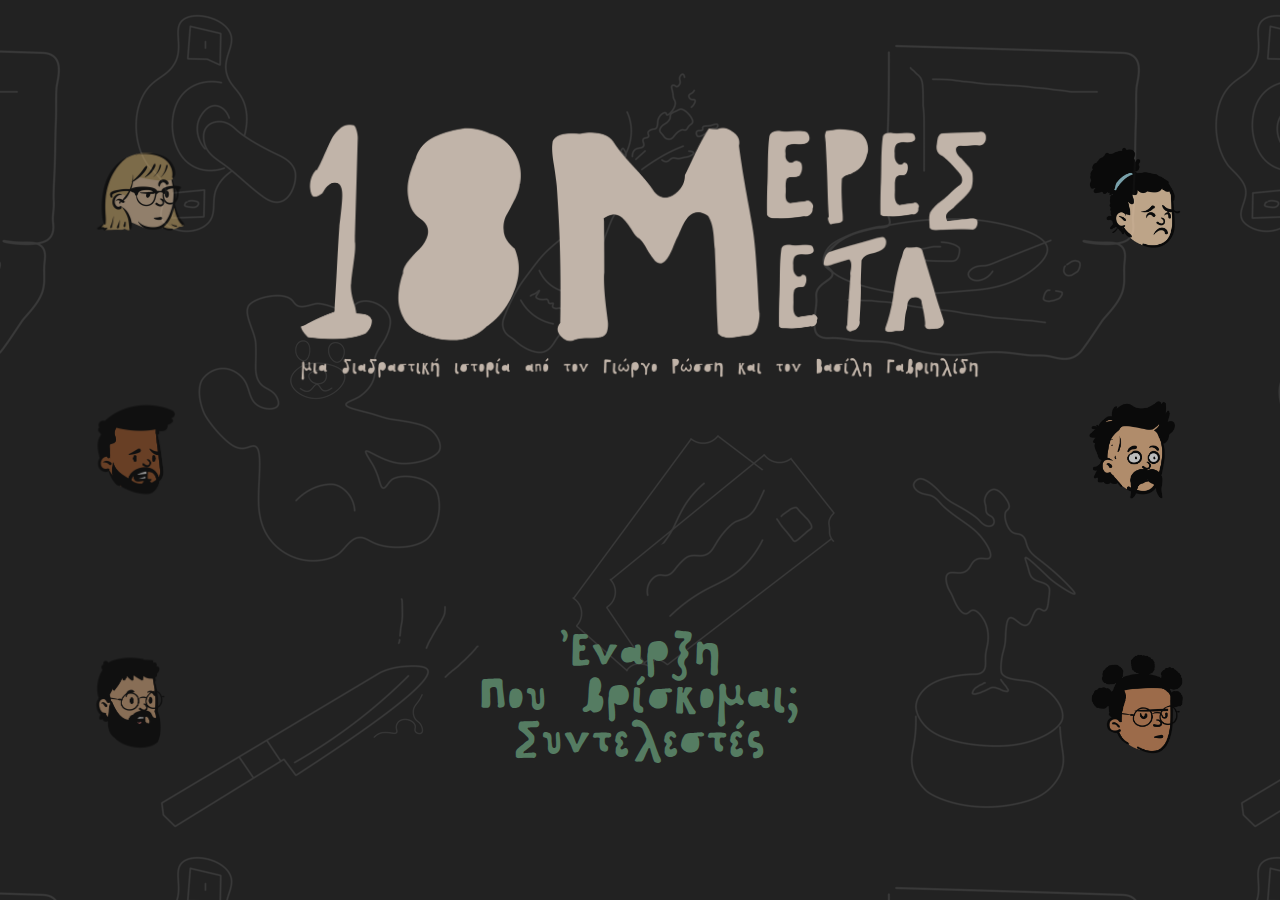
<file: index.html>
<!DOCTYPE html>
<html>
	<head>

		<meta name="viewport" content="width=device-width, initial-scale=1.0">
		<link rel="stylesheet" href="styles.css" />
		<meta charset="UTF-8">
		<script src="https://ajax.googleapis.com/ajax/libs/jquery/1.11.3/jquery.min.js"></script>
		<title>18 Μέρες Μετά</title>
		<meta name="author" content="Vasilis Gavriilidis & Giorgos Rossis">
		<meta name="description" content="18 Μέρες Μετά is a choose-your-own-adventure mystery game">
		<meta name="keywords" content=“text-based, twine, mystery”>
		<link rel="icon" href="images/favicon.png">
		<link rel="preload" href="/fonts/PVF_Clothing.otf" as="font" crossorigin="anonymous" />
		<link rel="preload" href="/fonts/PVF_ClothingItalics.otf" as="font" crossorigin="anonymous" />
		<link rel="preload" href="/fonts/PVF_ClothingLight.otf" as="font" crossorigin="anonymous" />
		<link rel="preload" href="/fonts/PVF_ClothingLight_Italics.otf" as="font" crossorigin="anonymous" />

	</head>
	<body>


<div id="home" class="home show"><!-- MAIN PAGE-->

	<div class="logo">
		<img id="logo" src="images/18m1.png">
	</div>

	<div class="menu">
		<li>
			<div class="start-btn" > 'Εναρξη</div>
			<div class="about-btn"> Που βρίσκομαι;</div>
			<div class="credits-btn"> Συντελεστές</div>
		</li>
	</div>

	<div class="all-the-avatars">
		<div class="people left persons">
				<div class="person one" id="person"> </div>
				<div class="person two" id="person"></div>
				<div class="person three" id="person"></div>			
		</div>
		<div class="people right persons">
				<div class="person four" id="person"></div>
				<div class="person five" id="person"></div>
				<div class="person six" id="person"></div>
		</div>
	</div>

</div>

<div id="enarksi" class="enarksi">
   <!-- START PAGE-->
   <div class="back"> <img src="images/back.png"> </div>
   <!-- GO BACK BUTTON-->
   <div class="start-container">
      <div class="enarksi-title"> <img src="images/start.png" id="start">  </div>
      <br>
      Η ιστορία που ακολουθεί βασίζεται στις αποφάσεις που θα κληθείς να κάνεις. Να είσαι 
      <div class="orange">προσεκτικός</div>
      . Οι απαντήσεις σου καταγράφονται ανώνυμα.<br><br>
      Διαρκεί περίπου 10 λεπτά και δεν υπάρχουν checkpoints. Περιλαμβάνει δυνατούς ήχους και περιγράφει σκηνές βίας.<br><br>
      Η 
      <div class="orange">χρήση ακουστικών</div>
      θεωρείται απαραίτητη.<br><br><br>
      <a href="game.html"class="etoimos">Είμαι έτοιμος/η/ο</a>
   </div>
</div>


<div id="about" class="about"><!-- ABOUT PAGE-->
	<div class="back"> <img src="images/back.png"> </div><!-- GO BACK BUTTON-->
	<div class="about-container">
		<div class="about-title"> <img src="images/pou1.png" id="pou">  </div>
		<div class="info">Αυτό το παιχνίδι φτιάχτηκε εκ μέρους μιας ακαδημαικής εργασίας του Ιόνιου Πανεπιστήμιου. Ο κώδικας και τα assets βρίσκονται διαθέσιμα στο <a target="_blank" href="https://github.com/vxsilis/dekaokto">Github.</a> Δες το βίντεο παρουσίασης <a target="_blank" href="https://www.youtube.com/watch?v=_vWBEABY9_s&list=LL&index=4&t=7s">εδώ!</a> <br><br>
		
		Διαδραματίζει μία <div class="orange">ιστορία μυστηρίου</div> ανάμεσα σε έξι άτομα τα οποία έπειτα από την απώλεια της φίλης τους Φλόγας μαζεύονται για να δειπνήσουν.
		<br><br>
		Θα κληθείς να πάρεις αρκετές <div class="orange">αποφάσεις</div> εξίσου σημαντικές για την διάπλαση της ιστορίας, η κατάληξη της οποίας βρίσκεται στα χέρια σου.
		<br><br>
		Αποτελεί προϊόν μυθοπλασίας και  οποιαδήποτε ομοιότητα… είναι συμπτωματική.</div>
		<div class="footer">[2024]</div>
	</div>
</div>


<div id="credits" class="credits"><!-- CREDIT PAGE-->
	<div class="back"> <img src="images/back.png"> </div><!-- GO BACK BUTTON-->
	<div class="credits-container">
		<div class="credits-title"> <img src="images/cred.png" id="cred">  </div>
		<div class="credits-cat">Ιστορία, Κώδικας & Σχεδιασμός</div>
		<div class="credits-info">Βασίλης Γαβριηλίδης & Γιώργος Ρώσσης</div>
		<div class="credits-cat">Ηχητικός Σχεδιασμός/ Μουσική</div>
		<div class="credits-info">Βασίλης Γαβριηλίδης & Γιώργος Ρώσσης</div>
		<div class="credits-cat thanks">Special thanks to: Φρειδερίκη, Μιχάλη, Λίλιαν</div>
		<div class="smalls">
			<div class="credits-smaller">Avatars: <a target="_blank" href="https://openpeeps.com">OpenPeeps</a></div>
			<div class="credits-smaller">Chase Music: <a target="_blank" href="https://www.fesliyanstudios.com"> Fesliyan Studios</a></div>
			<div class="credits-smaller">Font: <a target="_blank" href="https://www.instagram.com/petrosvasiadis/" >Petros Vasiliadis </a></div>
		</div>

		<div class="footer">[2024]</div>
	</div>
</div>


<script src="script.js"></script>

</body>
</html>
</file>
<file: styles.css>
@font-face { /* load fonts from file */
    font-family: "Clothing Sans";
    src: url("fonts/PVF_Clothing.otf");
}
@font-face {
    font-family: "Clothing Sans Italics";
    src: url("fonts/PVF_ClothingItalics.otf");
    
}
@font-face {
    font-family: "Clothing Sans Italics Light";
    src: url("fonts/PVF_ClothingLight_Italics.otf");
    
    
}
@font-face {
    font-family: "Clothing Sans Light";
    src: url("fonts/PVF_ClothingLight.otf");
    
}


html{
	-webkit-transition: all 0.3s ease;
	-moz-transition: all 0.3s ease;
	-ms-transition: all 0.3s ease;
	-o-transition: all 0.3s ease;
	cursor: url('images/cursor.png'),auto;
}


*, *::before, *::after {
    box-sizing: border-box;
    margin: 0;
    color: #C1B4A9;
    font-family: "Clothing Sans";
}

body{
	background-color: #222222;
	background-image: url("images/bg.png");
  	background-position: bottom;
  	background-size: 1080px;
}

.logo{
	height: 55vh;
	width: 55vw;
	position: absolute;
	left: 50%;
	top:  0;
	transform: translateX(-50%);
	border: 0px solid yellow;
	overflow: visible;	
}


.people{
	width: 22vw;
	height: 100%;
	position: absolute;
	display: flex;
	flex-direction: column;
	justify-content: space-evenly;
	align-items: center;
	cursor: url('images/cur-what.png'),auto;
}

.left{
	left: 0;
}

.right{
	right: 0;
}

.menu{
	height: 45vh;
	width: 55vw;
	position: absolute;
	left: 50%;
	bottom:  0;
	transform: translateX(-50%);
	border: 0px solid red;	
}


li div{
	display: block;
	text-decoration: none;
	text-align: center;
	color: #557C62;

}

li div:hover{
	display: block;
	text-decoration: none;
	text-align: center;
	color: #C1B4A9;
	cursor: url('images/cur-point.png'), auto;

}

div a{
	cursor: url('images/cur-point.png'), auto;
}

li{
	list-style-type: none;
	font-size: 2.5rem;
	top: 50%;
	left: 50%;
	transform: translate(-50%,-50%);
	position: absolute;
	width: 70%;

}


.logo img{
	width: 100%;
	top: 50%;
	left: 50%;
	transform: translate(-50%,-50%);
	position: absolute;
	overflow: visible;

}


.one{
	grid-area: one; /* set their grid placing */
	background-image: url('images/1.png');
	background-size: contain;
	background-repeat: no-repeat;
	opacity: .7;
}

.one:hover::after{
	content: "'Άλεξ"; /* on hover avatar's name is displayed */
	position: absolute;
	bottom: -20px;
	left: 50%;
	transform: translateX(-50%);
}

.two{
	grid-area: two;
	background-image: url('images/2.png');
	background-size: contain;
	background-repeat: no-repeat;	
	opacity: .7;
}
.two:hover::after{
	content: 'Επίδρομος';
	position: absolute;
	bottom: -20px;
	left: 50%;
	transform: translateX(-50%);
}

.three{
	grid-area: three;
	background-image: url('images/3.png');
	background-size: contain;
	background-repeat: no-repeat;
	opacity: .7;
}
.three:hover::after{
	content: "'Οουεν";
	position: absolute;
	bottom: -20px;
	left: 50%;
	transform: translateX(-50%);
}

.four{
	grid-area: four;
	background-image: url('images/5.png');
	background-size: contain;
	background-repeat: no-repeat;
	opacity: .7;
}
.four:hover::after{
	content: 'Μπρίνα';
	position: absolute;
	bottom: -20px;
	left: 50%;
	transform: translateX(-50%);
}

.five{
	grid-area: five;
	background-image: url('images/4.png');
	background-size: contain;
	background-repeat: no-repeat;
	opacity: .7;
}
.five:hover::after{
	content: 'Τσακ';
	position: absolute;
	bottom: -20px;
	left: 50%;
	transform: translateX(-50%);
}
.six{
	grid-area: six;
	background-image: url('images/6.png');
	background-size: contain;
	background-repeat: no-repeat;
	opacity: .7;
}
.six:hover::after{
	content: 'Θάλεια';
	position: absolute;
	bottom: -20px;
	left: 50%;
	transform: translateX(-50%);
}



.person{
	height: 110px;
	width: 110px;
	transition: .2s;
	border-radius: 15%;
}


.persons:hover > *:hover {/* when u hover on persons div and also hover on a single person */
	transform: scale(1.0);
	transition: .1s linear;
  	opacity: 1;
}

.persons:hover > * { /* when you hover on persons but not hovered on a person */
  	transform: scale(0.9);
	transition: .1s;
	opacity: .5;	
}

.person img{
	width: 100%;
}



/*START PAGE*/

.enarksi{
	transition: .5;
	opacity: 0;
	visibility: hidden;
	display: none;
}


.enarksi-title img {
	position: relative;
	width: 550px;
}

.start-container{
	position: absolute;
	text-align: center;
	top: 50%;
	left: 50%;
	transform: translate(-50%,-60%);
	font-size: 2rem;
	font-family: "Clothing Sans Light";
	line-height: 30px;
	width: 60vw;
}


.etoimos{
	font-size: 2.5rem;
	left: 50%;
	transform: translateX(-50%);
	position: absolute;
	text-align: center;
	color: #557C62;
	text-decoration: none;
	width: 100%;
}


.etoimos:hover{	
	text-align: center;
	color: #C1B4A9;
	cursor: url('images/cur-point.png'), auto;
}


.etoimos:hover:after{	
	content: "?";
}

/* ABOUT PAGE */

br{
	padding: 10px;
}


.about{
	transition: .5;
	opacity: 0;
	visibility: hidden;
	display: none;
}

.about-container{
	position: absolute;
	text-align: center;
	top: 50%;
	left: 50%;
	transform: translate(-50%,-50%);
	font-size: 1.5rem;
	font-family: "Clothing Sans Light";
	line-height: 30px;
	width: 60vw;
}

.about-title{
	font-size: 5rem;
	font-family: "Clothing Sans Light";
	line-height: 150px;
}

.about-title img {
	position: relative;
	width: 600px;
	
}

.about-container a{
	color: #557C62;
}


.orange{
	display: inline-block;
	color: #B1723A;
}

/* CREDIT PAGE */


.credits{
	transition: .5;
	opacity: 0;
	visibility: hidden;
	display: none;
}

.back{
	position: absolute;
	left: 60px;
	top: 60px;
	z-index: 99;
	transition: .3s;
}

.back img{
	height: 60px;
}

.back:hover{
	transform: scale(1.1);
	transition: .3s;
	cursor: url('images/cur-point.png'), auto;
}


.credits-container{
	position: absolute;
	text-align: center;
	top: 50%;
	left: 50%;
	transform: translate(-50%,-50%);
	
	width: 90%;
}

.credits-title img {
	position: relative;
	width: 600px;
	
}


.credits-title{
	position: relative;
}

.credits-cat{
	margin-top: 40px;
	font-size: 2.3rem;
	color: #B1723A;
	font-family: "Clothing Sans Italics Light";
}


.credits-info{
	font-size: 2.7rem;
	color: #557C62;
	font-family: "Clothing Sans Light";
	
}

.smalls{
	margin-top: 50px;
	display: flex;
	flex-direction: row;
	font-size: 1.7rem;
	font-family: "Clothing Sans Italics Light";
	justify-content: space-evenly;
}


.footer{
	margin-top: 40px;
	font-size: 1.4rem;
	color: #B1723A;

}

.smalls a:hover{
	opacity: .7;
}



.thanks{
	color: #C1B4A9;
	font-size: 1.8rem;
	line-height: 0.9;
}


/* to hide or show div classes from the js script  */

.show{
	transition: .5;
	opacity: 1;
	visibility: visible;
	display: block;

}


.hidden{
	transition: .5;
	opacity: 0;
	visibility: hidden;
	display: none;
}



/* MEDIA QUERIES */



/* On screens that are 1000px or less*/
@media screen and (max-width: 1000px) {
	.people{
		flex-direction: row;
		border: 0px solid pink;
		height: 14vh;
		width: 90vw;

	}
	.left{
		left: initial;
		bottom: 14vh;
		right: 50%;
    
    transform: translateX(50%);

	}
	.right{
		right: initial;
		bottom: 0;
		left: 50%;   
	    transform: translateX(-50%);
	}

	.logo{
		height: 33vh;
		width: 90vw;
	}

	.menu{
		height: 33vh;
		width: 90vw;
		top: 50%;
    	transform: translate(-50%,-50%);
	}
	.all-the-avatars{
		display: flex;
		flex-direction: column;
	}
	.one:hover::after{ /* remove avatar names on mobile cause there is no space */
		content: '';
	}
	.two:hover::after{
		content: '';
	}

	.three:hover::after{
		content: '';
	}
	.four:hover::after{
		content: '';
	}
	.five:hover::after{
		content: '';
	}
	.six:hover::after{
		content: '';
	}
	.about-container, .start-container{
		transform: translate(-50%,-50%);
		
	}

}

/* FOR SMALLER SCREENS */
@media screen and (max-width: 800px) {
	body{
		background-size: 600px;
	}

	li{
		font-size: max(1.5rem,5.8vw);
	}

	.one{
		background-size: 80%;
	}
	.two{
		background-size: 80%;
	}
	.three{
		background-size: 80%;
	}
	.four{
		background-size: 80%;
	}
	.five{
		background-size: 80%;
	}
	.six{
		background-size: 80%;
	}


	.back{
		left: 20px;
		top: 20px;
	}
	.back img{
		height: 40px;
	}

	.about-container, .start-container, .credits-container{
		width: 90vw;
		position: relative;
		transform: translate(0) translateX(-50%) translateY(20vw);
	}

	.about-title, .enarksi-title, .credits-title{
		line-height: 70px;
	}
	.about-title img, .enarksi-title img, .credits-title img{
		width: max(1.5rem,90vw);
	}



	.credits-cat, .start-container{
		font-size: 1.5rem;
	}
	.about-container{
		font-size: 1.4rem;
	}
	.etoimos{
		font-size: 2rem;
		width: 100%;
		padding-bottom: 20px;
	}
	.credits-info{
		font-size: 1.8rem;
	}
	.smalls{
		flex-direction: column;
		font-size: 1.3rem;
	}
	.thanks{
		font-size: 1.6rem;
	}

}
</file>
